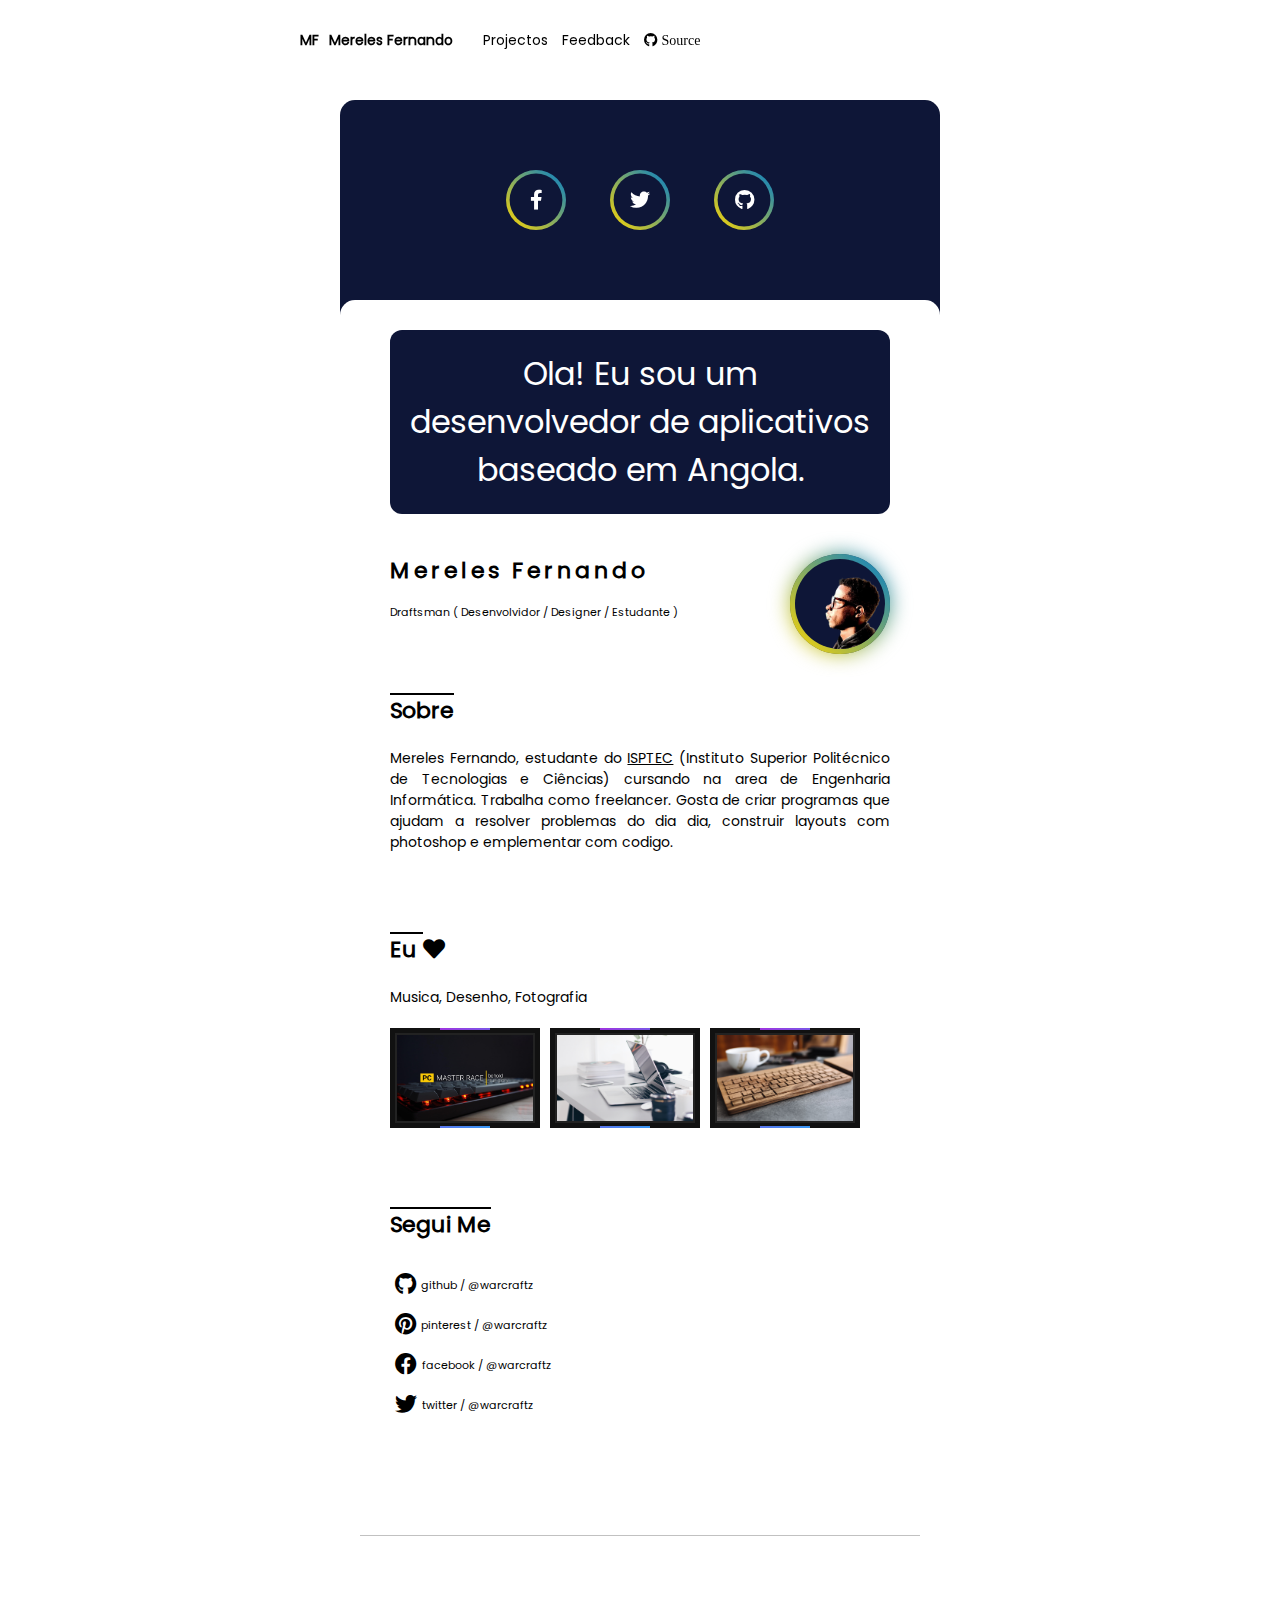
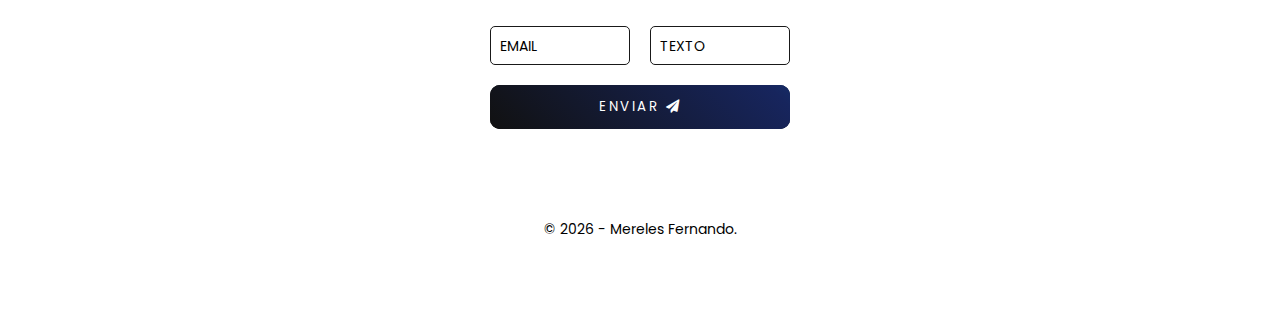
<file: index.html>
<!DOCTYPE html>
<html lang="pt">
<head>
    <meta charset="UTF-8">
    <meta http-equiv="X-UA-Compatible" content="IE=edge">
    <meta name="viewport" content="width=device-width, initial-scale=1.0">

    <!-- CSSs File Import -->
    <link rel="stylesheet" href="./styled/global.css">
    <link rel="stylesheet" href="./styled/layouts/header/header.styled.css">
    <link rel="stylesheet" href="./styled/animated.css">
    <link rel="stylesheet" href="./assets/icons/css/all.css">
    <link rel="stylesheet" href="./styled/pages/about/about.styled.css">
    <link rel="stylesheet" href="./styled/pages/works/works.styled.css">
    <link rel="stylesheet" href="./styled/layouts/footer/footer.styled.css">
    
    <!-- Js File Import -->
    <script src="./js/jquery.min.js"></script>
    <script src="./js/components/animated.components.js"></script>
    <script src="./js/toogle.menu.js"></script>
    <script src="./js/rooter.components.js"></script>
    <script src="./js/components/about.components.js"></script>
    <script src="./js/components/work.components.js"></script>
    <script src="./js/components/footer.components.js"></script>
    
    
    <title>Mereles Fernando</title>
</head>
<body>
    <div class="container">
        <header class="fixed">
            <div class="hea-content">
                <div class="lside">
                    <div class="brand">
                        <a href="#app" class="defaultLink" onclick="func_rooter_page(1)">
                            <span class="brand">MF</span>
                            <div class="me">Mereles Fernando</div>
                        </a>
                    </div>
                    <div class="menu">
                        <a href="#app" onclick="func_rooter_page(1)" class="link">Sobre</a>
                        <a href="#app" onclick="func_rooter_page(2)" class="link">Projectos</a>
                        <a href="#feed" class="link">Feedback</a>
                        <a href="https://github.com/warcraftz" target="_blank" class="link"><i class="fab fa-github"> Source</i></a>
                    </div>
                </div>
                <div class="rside">
                    <div class="icons"></div>
                    <span class="toggleBtn" onclick="switchToggleIcon()"><i class="fa fa-bars"></i></span>
                </div>
            </div>
        </header>

        <div class="app" id="app">
            <!-- Animated Section -->
            <section class="animated">
                <div class="container">
                    <!-- EnnerHtml by js -->
                </div>
            </section>
            <section class="body">

                <!-- Router Section -->
                <section class="rooter">
                    <!-- About Page -->
                    <section class="about">
                        <div class="container">
                        <!-- EnnerHtml width js -->
                        </div>
                    </section>
                    <!-- Works Page -->
                    <section class="works">
                        <h1 class="title"> Projectos </h1>
                        <div class="container">
                        <!-- EnnerHtml width js -->
                        </div>
                    </section>
                    <!-- footer -->
                    <footer><!-- EnnerHtml width js --></footer>
                </section>
            </section>
        </div>
    </div>
</body>
</html>
</file>
<file: styled/global.css>
/* create font family */
@font-face {
    font-family: 'Poppins';
    src: url('../assets/fonts/poppins/poppins.ttf');
}
@font-face {
    font-family: 'Hurmit NF';
    src: url('../assets/fonts/hermit/hurmit.otf');
}

:root {
    --ff-def: 'Poppins'; --ff-aux: 'Hurmit NF';
    --fz-small: 11px; --fz-normal: 14px; --fz-large: 22px;
    
    /* Colors */
    --blur-color: rgba(255, 255, 255, .1);
    --back-color-def: #FFFFFF;
    --back-color-alt: #0e1637;

    --txt-def-color: #000000;
    --txt-alt-color: #C1C1C1;
    --txt-aux-color: #FFFFFF;

    --btn-back-color-def: #191919;
    --border-color: #191919;

    --dark-icon-moon: 'none';
    --dark-icon-sun: 'block';

    --dark-animation: 'animeTheme-1 .5s';
}

/* Default Page Property */
* {
    margin: 0; 
    padding: 0; 
    list-style: none; 
    text-decoration: none;
    box-sizing: border-box; 
    font-family: var(--ff-def);
} 
body {
    overflow-x: none; 
    max-width: 100%; 
    min-height: 100vh; 
    background: var(--back-color-def);
    color: var(--txt-color-def);
}



.lside, .rside { display: flex; line-height: 60px; }
.app {width: 100%; display: flex; justify-content: center;}

section.body { 
    position: relative;
    max-width: 600px; 
    min-width: 320px; 
    margin-top: 300px;
    padding: 0 20px 0 20px; 
    width: 100%; 
    min-height: 100vh; 
    background: var(--back-color-def);
    border-top-left-radius: 15px;
    border-top-right-radius: 15px;
    z-index: 998;
}

/* variable css [ link / title / paragraph ] */
.ex-link {text-decoration: underline;}
.tumblr { 
    position: absolute; 
    width: 100%; height: 100%; 
    object-fit: cover; 
    border-radius: 12px; 
    z-index: -1;
}
.button { 
    width: 40px; 
    height: 40px; 
    display: flex; 
    align-items: center; 
    justify-content: center; 
    border: 1px solid #111; 
    border-radius: 12px; 
    cursor: pointer;
}
a{ color: var(--txt-color-def)}
.button i {font-size: var(--fz-large);}
.title {font-size: var(--fz-large); font-weight: bold; text-align: center;}
.paragraph {color: var(--txt-color-alt)}
.defaultLink { margin-right: 25px; display: flex;}
.defaultLink span:nth-child(1) {margin-right: 10px;}

/* Animations Theme Button */
@keyframes animeTheme-1 {
    to{
        display: none;
        opacity: 0;
        transform: translateY(20px);
    }from{
        transform: translateY(0px);
        opacity: 1;
        display: block;
    }
}
@keyframes animeTheme-2 {
    to{
        display: none;
        opacity: 0;
        transform: translateY(20px);
    }from{
        transform: translateY(0px);
        opacity: 1;
        display: block;
    }
}

/* mobile */
@media screen and (max-width: 692px) {
    .defaultLink { font-size: var(--fz-small); font-weight: bold; }
    .link { font-size: var(--fz-small); text-decoration: underline;}
    .remove { display: block; }
    .paragraph { font-size: var(--fz-small); text-align: justify; }
}

/* desktop */
@media screen and (min-width: 766px) {
    .defaultLink { font-size: var(--fz-normal); font-weight: bold; }
    .remove { display: none; }
    .link { font-size: var(--fz-normal); text-decoration: underline;}
    .paragraph { font-size: var(--fz-normal); text-align: justify; }
}
</file>
<file: styled/layouts/header/header.styled.css>
header.fixed {
    position: fixed; 
    top: 0; 
    left: 0; 
    height: 80px; 
    display: flex; 
    align-items: center; 
    justify-content: center; 
    background: var(--blur-color);
    backdrop-filter: blur(15px);
    width: 100%; 
    z-index: 999;
}
header.fixed .hea-content { 
    min-width: 320px; 
    max-width: 700px; 
    width: 100%; 
    padding: 0px 10px 0px 10px; 
    display: flex; 
    align-items: center; 
    justify-content: space-between; 
}
.hea-content a {
    color: var(--txt-color-def);
}
.hea-content .rside span {
    width: 40px;
    height: 40px;
    display: flex;
    align-items: center;
    justify-content: center;
    color: var(--dark-text-color-alt);
    border: 1px solid var(--dark-text-color-alt);
    border-radius: 12px;
    margin: 5px;
    cursor: pointer;
}

@media screen and (max-width: 692px){
    header.fixed {height: 60px;}
    header .brand{
        font-size: var(--fz-normal); 
        letter-spacing: 2.5px;
    }
    header .menu {
        position: absolute;
        top: 80px;
        right: 20px;
        padding: 5px;
        width: 145px;
        display: none;
        line-height: 40px;
        text-align: center;
        flex-direction: column;
        border: 1px solid var(--txt-def-color);
        background: var(--back-color-def);
        border-radius: 12px;
    }
    .hea-content .rside .toggleBtn {
        display: flex;
    }
    .hea-content .lside .menu a {
        text-decoration: none;
        text-transform: capitalize;
    }
    .hea-content .lside .menu a:hover {text-decoration: underline;}
}
@media screen and (min-width: 766px){
    .hea-content .lside .menu a {
        margin: 5px;
        text-decoration: none;
        text-transform: capitalize;
    }
    .hea-content .lside .menu a:nth-child(1) {
        display: none;
    }
    .hea-content .lside .menu a:hover {
        text-decoration: underline;
    }
    .hea-content .lside .menu a.active
    {
        background: #000;
        padding: 10px;
    }
    .hea-content .rside .toggleBtn {
        display: none;
    }
}
</file>
<file: styled/pages/about/about.styled.css>
section.about {width: 100%; display: flex; justify-content: center; flex-direction: column; box-sizing: border-box;}
section.about .container {width: 100%; display: flex; flex-direction: column;}
section.about .greet {text-align: center; border-radius: 12px; font-weight: normal; color: var(--txt-aux-color); background: var(--back-color-alt);}
section.about .less { display: flex; justify-content: space-between; margin-top: 2.5em;}
section.about .less .lessme p{font-size: var(--fz-small);}

section.about .less .pickme { width: 100px; height: 100px;}
section.about .less .pickme .glow-circle { position: relative; width: 100%; height: 100%; background: var(--back-color-alt); border-radius: 50%; display: flex; align-items: center; justify-content: center;}
section.about .less .pickme .glow-circle span {position: absolute; width: 100%; height: 100%; background: linear-gradient(45deg, #ffd700, #007ccc); border-radius: 50%;}
section.about .less .pickme .glow-circle span:nth-child(1) {filter: blur(10px);}
section.about .less .pickme .img {position: relative; width: 90px; height: 90px; overflow: hidden; border-radius: 50%; z-index: 1;}
section.about .moreme {margin-top: 2.5em;}
section.about .moreme, section.about .ilike, section.about .onweb {margin-bottom: 5em;}
section.about .moreme .item, section.about .ilike .item, section.about .onweb .item {font-size: var(--fz-large); text-decoration: overline; font-weight: bold;}
section.about .paragraph, section.about .socials { margin-top: 1.5em;}
section.about .paragraph label {display: none;}
section.about .socials li { display: flex; line-height: 40px;}
section.about .socials li span {margin-left: 5px; font-size: var(--fz-small); line-height: 40px;}
section.about .socials li a{display: flex; align-items: center;line-height: 40px;}
section.about .socials li span:nth-child(1){font-size: var(--fz-large);}

/* [Photos] */
@keyframes photoAnimate {0%{transform: rotate(0deg);}100% {transform: rotate(360deg);}}

/* mobile */
@media screen and (max-width: 692px) {
    
    section.about .container {padding: 20px;}
    section.about .greet {padding: 10px;}
    section.about .less .lessme h1 {font-size: var(--fz-normal); letter-spacing: 1.5px; font-weight: bold;}
    section.about .less .lessme .paragraph{ text-align: left;}
    section.about .less .pickme { width: 90px; height: 90px; margin-left: 10px}
    section.about .less .pickme .glow-circle::after { position: absolute; content: ''; width: 80px; height: 80px; background: var(--back-color-alt); border-radius: 50%;}
    section.about .less .pickme .img img {position: absolute; top: 15px; left: 40%; max-width: 80px; object-fit: cover; transform: translateX(-50%);}
    section.about .ilike .paragraph {margin-bottom: 20px;}
    section.about .d-imgs {
        max-width: 285px;
        min-width: 285px;
    }
    section.about .d-img-container {
        position: relative;
        display: flex;
        justify-content: center;
        flex-wrap: wrap;
        gap: 10px;
    }
    section.about .box {
        position: relative; 
        width: 100%;
        height: 180px;
        overflow: hidden;

        display: flex;
        align-items: center;
        justify-content: center;
        background-color: #111;
    }
    .box::before,  .box::after {
        content: '';
        position: absolute;
        background: linear-gradient(315deg, #FFD700, #007CCC);
        filter: hue-rotate(calc((var(--i) - 120deg)));
        inset: -80px 50px;
        transition: .5s;
        animation: animatedProp 8s linear infinite;
    }
    .box::after {
        background: linear-gradient(315deg, #00CCFF, #D400D4);
        filter: hue-rotate(calc((var(--i) - 120deg)));
        animation-delay: -2s;
    }
    .box:hover::after, .box:hover::before {animation-play-state: paused; inset: -80px 80px;}
    @keyframes animatedProp {
        0%{transform: rotate(0deg);}100%{transform: rotate(360deg);}
    }
    section.about .box i {
        position: absolute;
        inset: 3px;
        background: #111;
        z-index: 1;
    }
    section.about .box .content{
        position: absolute;
        width: 275px;
        height: 170px;
        inset: 5px;
        background: #111;
        border: 2px solid #222;
        display: flex;
        align-items: center;
        justify-content: center;
        flex-direction: column;
        background-size: cover;
        overflow: hidden;
        z-index: 3;
    }
    section.about .d-img-container img {
        position: absolute;
        top: 0;
        left: 0;
        width: 100%;
        height: 100%;
        transition: .5s;
        object-fit: cover;
        pointer-events: none;
        z-index: 3;
    }
    section.about .box:hover .content img {
        opacity: 0;
    }
    section.about .box .content h2 {
        position: relative;
        font-size: var(--fz-normal);
        color: var(--txt-aux-color);
        text-transform: uppercase;
        letter-spacing: 2px;
        line-height: 1em;
        z-index: 2;
    }
}

/* desktop */
@media screen and (min-width: 766px) {
    
    section.about .container {padding: 30px;}
    section.about .greet {padding: 20px;}
    section.about .less .lessme h1 {font-size: var(--fz-large); letter-spacing: 3.5px; font-weight: bold;}
    section.about .less .pickme { width: 100px; height: 100px;}
    section.about .less .pickme .glow-circle::after { position: absolute; content: ''; width: 90px; height: 90px; background: var(--back-color-alt); border-radius: 50%;}
    section.about .less .pickme .img img {position: absolute; top: 15px; left: 50%; max-width: 80px; object-fit: cover; transform: translateX(-50%);}
    section.about .ilike .paragraph {margin-bottom: 20px;}
    section.about .d-imgs {
        max-width: 700px;
        min-width: 700px;
        width: 100%;
    }
    section.about .d-img-container {
        position: relative;
        display: flex;
        flex-wrap: wrap;
        gap: 10px;
    }
    section.about .box {
        position: relative; 
        width: 150px;
        height: 100px;
        overflow: hidden;

        display: flex;
        align-items: center;
        justify-content: center;
        background-color: #111;
    }
    .box::before,  .box::after {
        content: '';
        position: absolute;
        background: linear-gradient(315deg, #FFD700, #007CCC);
        filter: hue-rotate(calc((var(--i) - 120deg)));
        inset: -80px 50px;
        transition: .5s;
        animation: animatedProp 8s linear infinite;
    }
    .box::after {
        background: linear-gradient(315deg, #00CCFF, #D400D4);
        filter: hue-rotate(calc((var(--i) - 120deg)));
        animation-delay: -2s;
    }
    .box:hover::after, .box:hover::before {animation-play-state: paused; inset: -80px 80px;}
    @keyframes animatedProp {
        0%{transform: rotate(0deg);}100%{transform: rotate(360deg);}
    }
    section.about .box i {
        position: absolute;
        inset: 2px;
        background: #111;
        z-index: 1;
    }
    section.about .box .content{
        position: absolute;
        width: 140px;
        height: 90px;
        inset: 5px;
        background: #111;
        border: 2px solid #222;
        display: flex;
        align-items: center;
        justify-content: center;
        flex-direction: column;
        background-size: cover;
        overflow: hidden;
        z-index: 3;
    }
    section.about .d-img-container img {
        position: absolute;
        top: 0;
        left: 0;
        width: 100%;
        height: 100%;
        transition: .5s;
        object-fit: cover;
        pointer-events: none;
        z-index: 3;
    }
    section.about .box:hover .content img {
        opacity: 0;
    }
    section.about .box .content h2 {
        position: relative;
        font-size: var(--fz-normal);
        color: var(--txt-aux-color);
        text-transform: uppercase;
        letter-spacing: 2px;
        line-height: 1em;
        z-index: 2;
    }
}
</file>
<file: styled/pages/works/works.styled.css>
.works {
    display: none;
    margin-top: 2.5em;
    margin-bottom: 5em;
}
.works .container {
    width: 100%;
    display: flex;
    margin-top: 5em;
    justify-content: center;
    flex-direction: row;
    flex-wrap: wrap;
}
.works .cards {
    position: relative;
    width: 250px;
    margin: 10px 10px 3em 10px;
}
.cards .card {
    position: relative;
    width: 250px;
    height: 150px;
    border-radius: 12px;
    cursor: pointer;
}
.cards .card::before {
    position: absolute;
    content: '';
    top: 50%;
    left: 50%;
    width: 240px;
    height: 140px;
    border-radius: 12px;
    background: rgba(0, 0, 0, .5); 
    backdrop-filter: blur(.5px);
    transform: translate(-50%, -50%);
}
.cards .card:hover .button i{
    font-size: var(--fz-small);
    transition: all .3s ease-in-out;
}
.cards .card .button {
    width: 50px;
    height: 50px;
    border: 1px solid var(--txt-alt-color);
    backdrop-filter: blur(15px);
    z-index: 998;
}

.cards .card .button i {color: var(--txt-alt-color);}
.cards .card .view { 
    width: 100%; 
    height: 100%; 
    display: flex; 
    align-items: center; 
    justify-content: center;
    z-index: 990;
}


.cards .winfo {
    width: 100%;
    padding: 10px 30px 0px 30px;
    text-align: center;
}
.cards .winfo .title {
    font-size: var(--fz-normal);
}
.cards .winfo span {
    font-size: var(--fz-small);
}
</file>
<file: styled/layouts/footer/footer.styled.css>
footer {
    width: 100%;
    display: flex;
    align-items: center;
    flex-direction: column;
    justify-content: center;
    margin-bottom: 2em;
    padding: 5em 20px 0 20px;
    border-top: 1px solid var(--txt-alt-color);
}

footer .content {
    display: flex;
    flex-direction: column;
    justify-content: center;
    align-items: center;
}

footer .feed {
    margin-bottom: 5em;
}
footer .feed form {
    width: 100%;
    display: flex;
    flex-direction: column;
}

footer form .row {
    display: flex;
    justify-content: center;
}

footer .inputBox{
    position: relative;
    margin: 10px;
    width: 140px;
}
footer .inputBox input {
    width: 100%;
    padding: 10px;
    border: 1px solid var(--border-color);
    background: transparent;
    border-radius: 5px;
    outline: none;
    color: var(--txt-def-color);
    font-size: var(--fz-small);
}
footer .inputBox label {
    position: absolute;
    left: 0;
    padding: 10px;
    pointer-events: none;
    font-size: var(--fz-normal);
    color: var(--dark-button-color-aux);
    text-transform: uppercase;
    transition: .5s;
}
footer .inputBox input:valid ~ label,
footer .inputBox input:focus ~ label 
{
    color: var(--txt-def-color);
    padding: 0 10px;
    font-size: var(--fz-small);
    transform: translateX(10px) translateY(-7px);
    background: var(--back-color-def);
    border-left: 1px solid #111;
    border-right: 1px solid #111;
    border-radius: 5px;
    letter-spacing: 0.2em;
}
footer .btn {
    position: relative;
    width: 300px;
    margin: 10px;
    display: inline-flex;
}
footer form button {
    max-width: 320px;
    width: 100%;
    padding: 10px;
    border-radius: 5px;
    color: var(--txt-aux-color);
    border-radius: 10px;
    background-color: transparent;
    letter-spacing: 2.5px;
    cursor: pointer;
    z-index: 1;
}
footer form button::before {
    position: absolute;
    content: '';
    top: 0;
    left: 0;
    inset: 0;
    background: linear-gradient(45deg, #111111, #17255d, #007ccc);
    background-size: 200%;
    background-position: 0 0;
    border-radius: 10px;
    transition: .5s ease;
    z-index: -1;
}
footer form button:hover::before{
    background-position: 100% 0;
    filter: blur(5px);
}
footer form button::after {
    position: absolute;
    content: '';
    top: 0;
    left: 0;
    inset: 0;
    background: linear-gradient(45deg, #111111, #17255d, #007ccc);
    background-size: 200%;
    background-position: 0 0;
    border-radius: 10px;
    transition: .5s ease;
    z-index: -1;
}
footer form button:hover::after {
    background-position: 100% 0;
}

footer .right { margin-bottom: 2.5em;}
</file>
<file: styled/animated.css>
.animated {
    position: fixed;
    top: 100px;
    width: 100%;
    display: flex;
    justify-content: center;
    background: var(--back-color-alt);
    border-radius: 15px;
}
.animated .container {
    position: relative;
    width: 100%;
    height: 300px;
}
.platform {
    width: 100%;
    height: 200px;
    display: flex;
    align-items: center;
    justify-content: center;
}
.platform .sc-link a {
    position: relative;
    display: inline-flex;
    margin: 20px 20px;
    border-radius: 50%;
    align-items: center;
    justify-content: center;
    color: var(--txt-aux-color);
    background: linear-gradient(45deg, #ffd700, #007ccc);
    z-index: 1;
}
.platform .sc-link a::before {
    position: absolute;
    content: '';
    width: 100%;
    height: 100%;
    border-radius: 50%;
    transform: scale(.88);
    background: linear-gradient(45deg, #ffd700, #007ccc);
    transition: .5s all ease;
    z-index: -1;
}
.platform .sc-link a:hover::before{
    filter: blur(5px);
}
.platform .sc-link a::after {
    position: absolute;
    content: '';
    width: 100%;
    height: 100%;
    border-radius: 50%;
    transform: scale(.88);
    background: var(--back-color-alt);
    transition: .5s all ease;
    z-index: -1;
}
.platform .sc-link a:hover::after {
    transform: scale(0);
}
.platform .sc-link a:hover{
    color: #fff;
}

/* mobile */
@media screen and (max-width: 692px) {
    .animated
    {    
        min-width: 320px;
        max-width: 320px;
    }
    .platform .sc-link a {
        width: 40px;
        height: 40px;
        font-size: 14px;
    }
}

/* desktop */
@media screen and (min-width: 766px) {
    .animated
    {    
        min-width: 600px;
        max-width: 600px;
    }
    .platform .sc-link a {
        width: 60px;
        height: 60px;
        font-size: 20px;
    }
}
</file>
